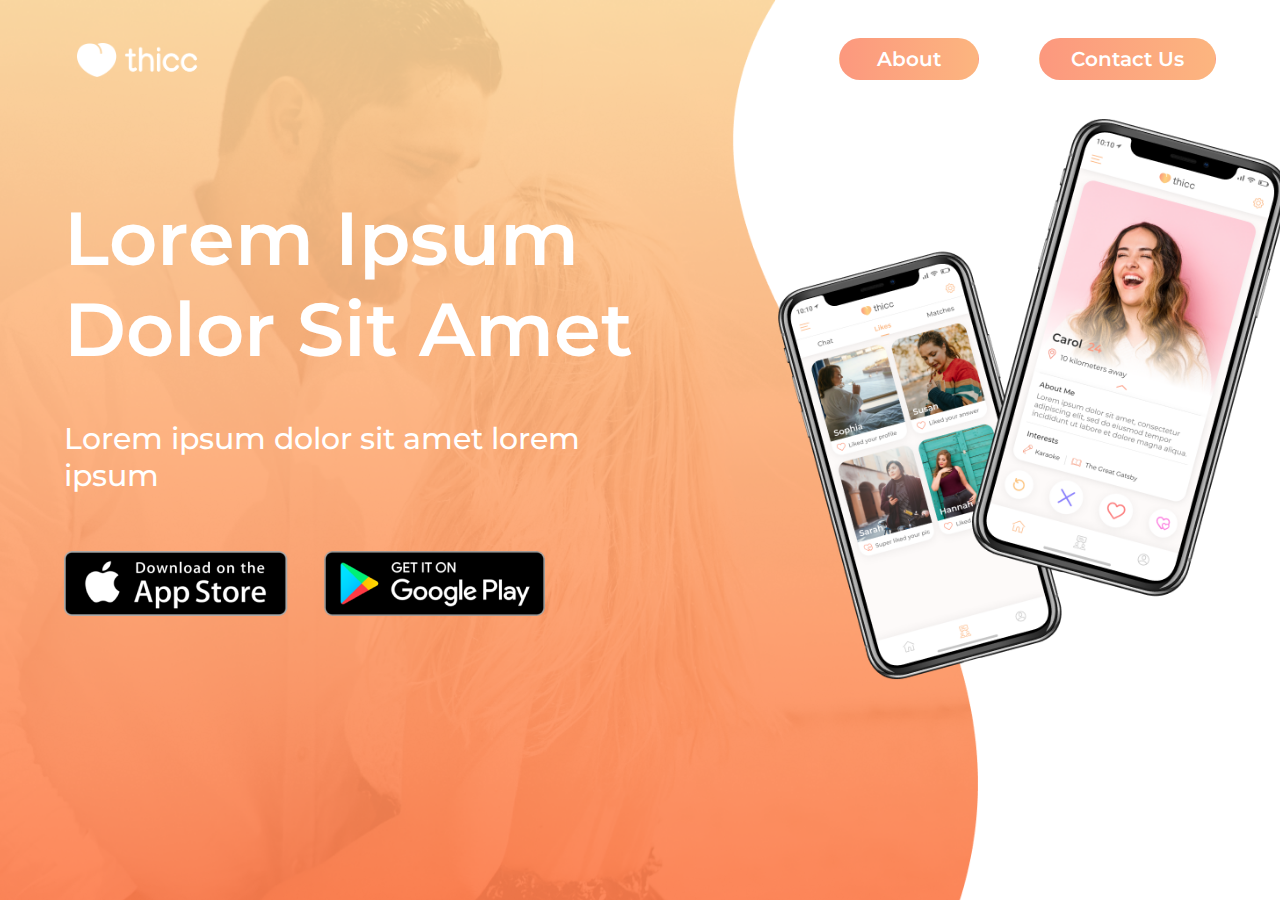
<file: index.html>
<!DOCTYPE html>
<html lang="en">
<head>
    <meta charset="UTF-8">
    <meta name="viewport" content="width=device-width, initial-scale=1.0">
    <title>Thicc</title>
    <link type="image/png" href="./styles/assets/favicon.png" rel="icon">
    <link href="https://fonts.googleapis.com/css?family=Montserrat:500,600&display=swap" rel="stylesheet"> 
    <link href="https://fonts.googleapis.com/css?family=Manjari:700&display=swap" rel="stylesheet"> 
    <link rel="stylesheet" href="styles/style.css">
</head>
<body>
    <header>
        <div class="wrapper">
            <nav class="topBar">
                <div class="logo">
                    <a href="./index.html">
                        <img src="./styles/assets/Logo Bold White.png" alt="Thicc Logo">
                    </a>
                </div>
                <ul>
                    <li class="button about"><a href="./about.html">About</a></li>
                    <li class="button contact"><a href="./contact.html">Contact Us</a></li>
                    
                </ul>
            </nav>
            <div class="text">
                <h1>Lorem ipsum dolor sit amet</h1>
                <h3>Lorem ipsum dolor sit amet lorem ipsum</h3>
            </div>
            <div class="downloadButtons">
                <a href="#">
                    <img src="./styles/assets/image 31.png" alt="App Store Download Link" class="appStore">
                </a>
                <a href="#">
                    <img src="./styles/assets/image 32.png" alt=" Google Play Store Link" class="playStore">
                </a>
            </div>
            <div class="iphones">
                <img src="./styles/assets/Iphone Mockups.png" alt="Thicc app interface" class="iphoneMockup">
                <!-- <img src="./styles/assets/Scan an item - IPhone-1.png" alt="Iphone with near 4 profiles" class="swipeScreen">
                <img src="./styles/assets/Scan an item - IPhone.png" alt="Iphone with profile" class="profile"> -->
                
            </div>
        </div>
        
    </header>

    
</body>
</html>
</file>
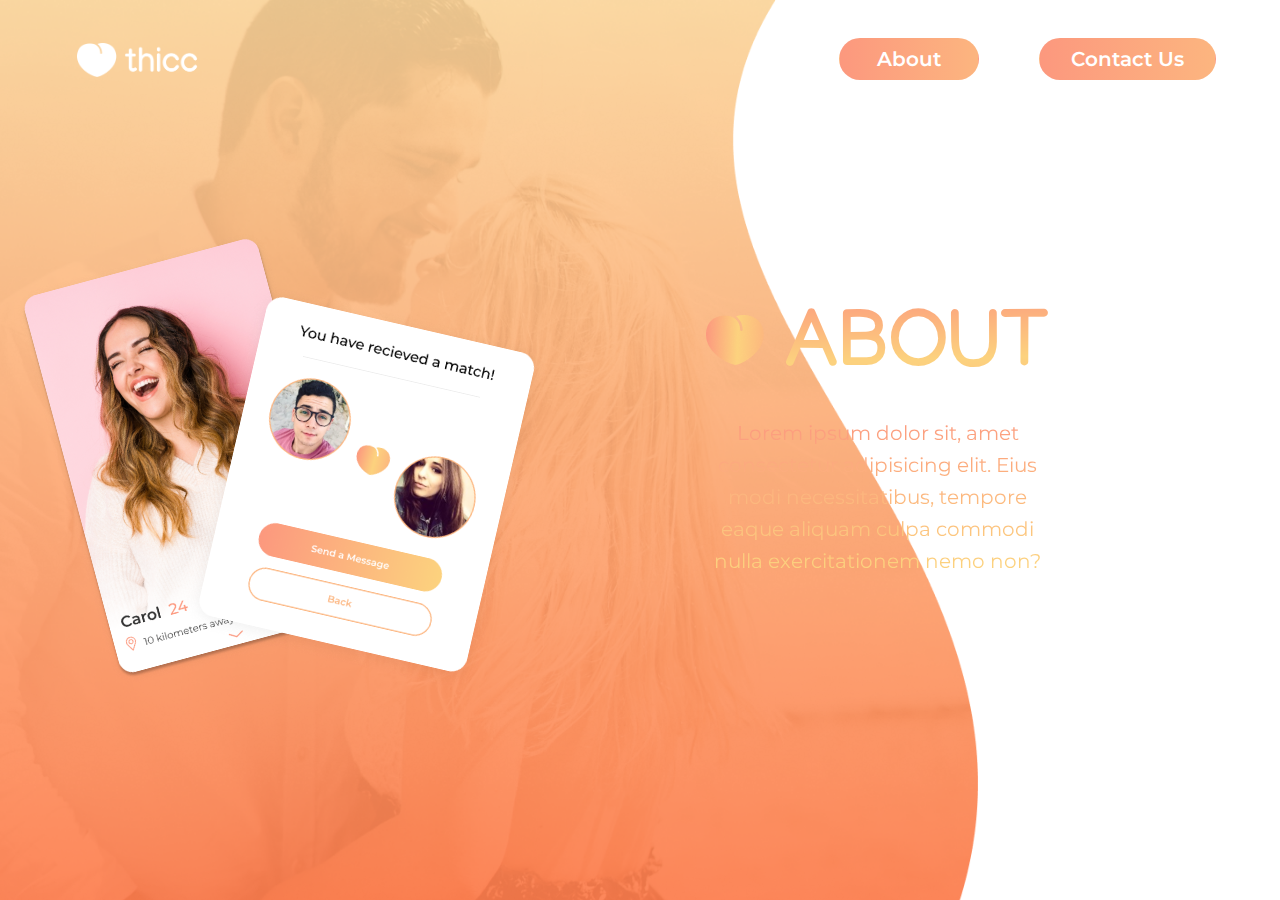
<file: about.html>
<!DOCTYPE html>
<html lang="en">
<head>
    <meta charset="UTF-8">
    <meta name="viewport" content="width=device-width, initial-scale=1.0">
    <title>Thicc</title>
    <link type="image/png" href="./styles/assets/favicon.png" rel="icon">
    <link href="https://fonts.googleapis.com/css?family=Montserrat:500,600&display=swap" rel="stylesheet"> 
    <link href="https://fonts.googleapis.com/css?family=Manjari:700&display=swap" rel="stylesheet"> 
    <link rel="stylesheet" href="styles/style.css">
</head>
<body>

    <main>
        <div class="sec1">   
            <div class="wrapper">
                <nav class="topBar">
                        <div class="logo">
                            <a href="./index.html">
                            <img src="./styles/assets/Logo Bold White.png" alt="Thicc Logo">
                            </a>
                        </div>
                        <ul>
                            <li class="button about"><a href="./about.html">About</a></li>
                            <li class="button contact"><a href="./contact.html">Contact Us</a></li>
                            
                        </ul>
                </nav>
                <section class="about" id="about">
                    <div class="gallery">
                        <img src="./styles/assets/carol.png" alt="female profile" class="femaleProfile">
                        <img src="./styles/assets/Match pop up.png" alt="profile display for thicc app" class="matchMade">
                    </div>
                    
                    <div class="bio">
                        <div class="tittle">
                            <img src="./styles/assets/Vector1.png" alt="logo">
                            <h2>ABOUT</h2>
                        </div>
                        <p>Lorem ipsum dolor sit, amet consectetur adipisicing elit. Eius modi necessitatibus, tempore eaque aliquam culpa commodi nulla exercitationem nemo non?</p>
                    </div>
                </section>
            </div>  
        </div>   

        
    </main>
</body>
</html>
</file>
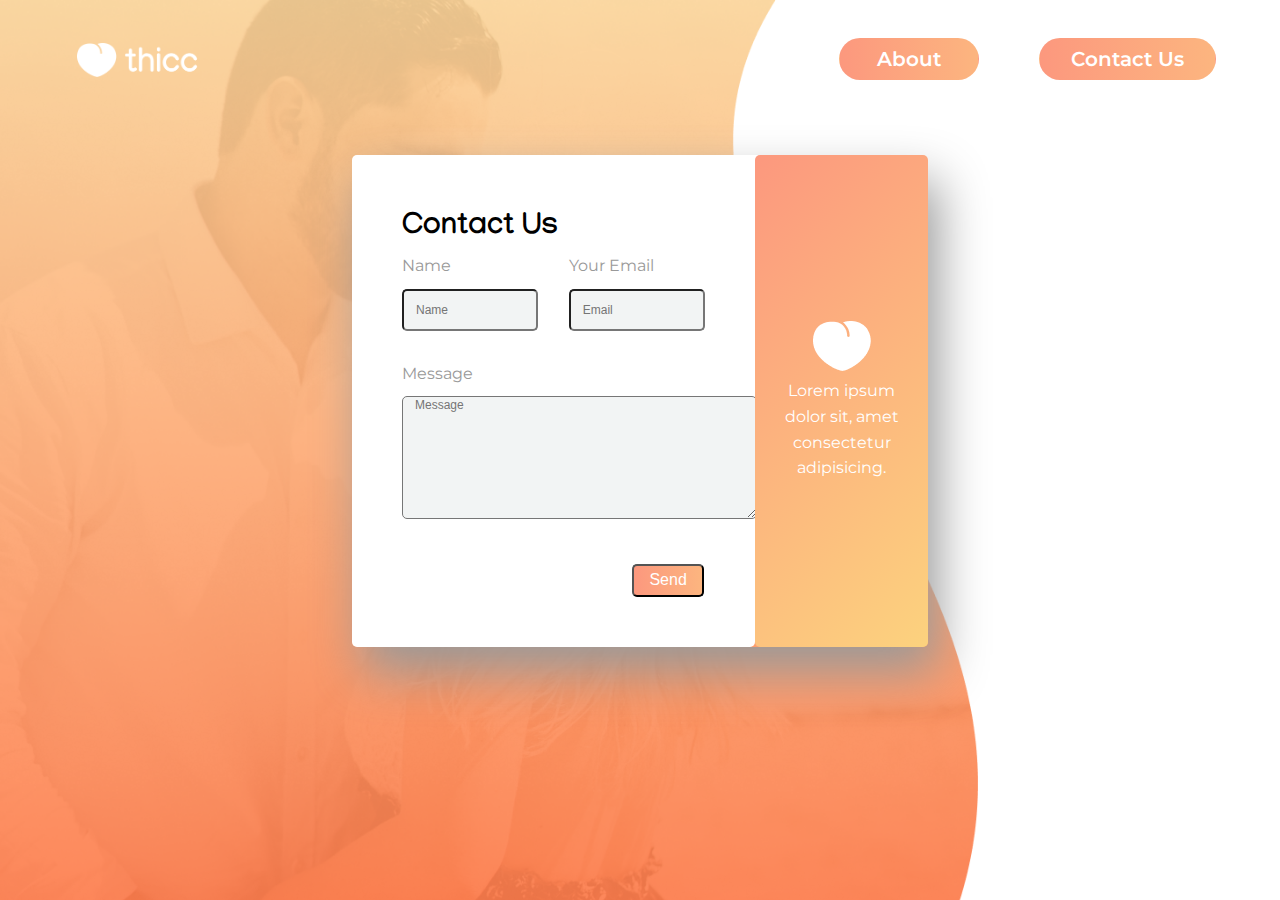
<file: contact.html>
<!DOCTYPE html>
<html lang="en">
<head>
    <meta charset="UTF-8">
    <meta name="viewport" content="width=device-width, initial-scale=1.0">
    <title>Thicc</title>
    <link type="image/png" href="./styles/assets/favicon.png" rel="icon">
    <link href="https://fonts.googleapis.com/css?family=Montserrat:500,600&display=swap" rel="stylesheet"> 
    <link href="https://fonts.googleapis.com/css?family=Manjari:700&display=swap" rel="stylesheet"> 
    <link rel="stylesheet" href="styles/style.css">
</head>
<body>

    <main>
        
        <div class="sec2">
            <div class="wrapper">

                <nav class="topBar">
                    <div class="logo">
                        <a href="./index.html">
                            <img src="./styles/assets/Logo Bold White.png" alt="Thicc Logo">
                        </a>
                    </div>
                    <ul>
                        <li class="button about"><a href="./about.html">About</a></li>
                        <li class="button contact"><a href="./contact.html">Contact Us</a></li>
                        
                    </ul>
                </nav>
                <section class="contact" id="contact">
                    
                    <div class="contactForm">
                        <h2 class="heading">contact us</h2>
                        <form action="https://formspree.io/xyynwyzb" method="POST" class="contact-us">
                    
                        
                            <div class="user-info">
                                <div class="user-inputs name">
                                    <label for="Name sr-only" >Name</label>
                                <input type="text" name="name" id="Name" placeholder="   Name">
                                </div>
                                
                                <div class="user-inputs email">
                                    <label for="email sr-only">Your Email</label>
                                    <input type="email" name="_replyto" id="email" placeholder="   Email">
                                </div>
                                
                            </div>
                        
                        <div class="user-inputs msg">
                            <label for="message sr-only">Message</label>
                            <textarea name="story" id="message" cols="50" rows="15"placeholder="   Message"
                            ></textarea>
                        </div>
                            
                            <button class="button" type="submit" value="Send">Send</button>
                        
                        </form>
                    </div>
                    <div class="contactInfo">
                        <div class="logoContact">
                            <img src="./styles/assets/Vector2.png" alt="Thicc Logo">
                        </div>
                        <p>Lorem ipsum dolor sit, amet consectetur adipisicing.</p>
                    </div>
                </section>
            </div>
        </div>
    </main>
</body>
</html>
</file>
<file: styles/style.css>
html {
  line-height: 1.15;
  -ms-text-size-adjust: 100%;
  -webkit-text-size-adjust: 100%;
}

body {
  margin: 0;
}

article, aside, footer, header, nav, section {
  display: block;
}

h1 {
  font-size: 2em;
  margin: .67em 0;
}

figcaption, figure, main {
  display: block;
}

figure {
  margin: 1em 40px;
}

hr {
  -webkit-box-sizing: content-box;
          box-sizing: content-box;
  height: 0;
  overflow: visible;
}

pre {
  font-family: monospace,monospace;
  font-size: 1em;
}

a {
  background-color: transparent;
  -webkit-text-decoration-skip: objects;
}

abbr[title] {
  border-bottom: none;
  text-decoration: underline;
  -webkit-text-decoration: underline dotted;
          text-decoration: underline dotted;
}

b, strong {
  font-weight: inherit;
}

b, strong {
  font-weight: bolder;
}

code, kbd, samp {
  font-family: monospace,monospace;
  font-size: 1em;
}

dfn {
  font-style: italic;
}

mark {
  background-color: #ff0;
  color: #000;
}

small {
  font-size: 80%;
}

sub, sup {
  font-size: 75%;
  line-height: 0;
  position: relative;
  vertical-align: baseline;
}

sub {
  bottom: -.25em;
}

sup {
  top: -.5em;
}

audio, video {
  display: inline-block;
}

audio:not([controls]) {
  display: none;
  height: 0;
}

img {
  border-style: none;
}

svg:not(:root) {
  overflow: hidden;
}

button, input, optgroup, select, textarea {
  font-family: sans-serif;
  font-size: 100%;
  line-height: 1.15;
  margin: 0;
}

button, input {
  overflow: visible;
}

button, select {
  text-transform: none;
}

button, html [type=button], [type=reset], [type=submit] {
  -webkit-appearance: button;
}

button::-moz-focus-inner, [type=button]::-moz-focus-inner, [type=reset]::-moz-focus-inner, [type=submit]::-moz-focus-inner {
  border-style: none;
  padding: 0;
}

button:-moz-focusring, [type=button]:-moz-focusring, [type=reset]:-moz-focusring, [type=submit]:-moz-focusring {
  outline: 1px dotted ButtonText;
}

fieldset {
  padding: .35em .75em .625em;
}

legend {
  -webkit-box-sizing: border-box;
          box-sizing: border-box;
  color: inherit;
  display: table;
  max-width: 100%;
  padding: 0;
  white-space: normal;
}

progress {
  display: inline-block;
  vertical-align: baseline;
}

textarea {
  overflow: auto;
}

[type=checkbox], [type=radio] {
  -webkit-box-sizing: border-box;
          box-sizing: border-box;
  padding: 0;
}

[type=number]::-webkit-inner-spin-button, [type=number]::-webkit-outer-spin-button {
  height: auto;
}

[type=search] {
  -webkit-appearance: textfield;
  outline-offset: -2px;
}

[type=search]::-webkit-search-cancel-button, [type=search]::-webkit-search-decoration {
  -webkit-appearance: none;
}

::-webkit-file-upload-button {
  -webkit-appearance: button;
  font: inherit;
}

details, menu {
  display: block;
}

summary {
  display: list-item;
}

canvas {
  display: inline-block;
}

template {
  display: none;
}

[hidden] {
  display: none;
}

.clearfix:after {
  visibility: hidden;
  display: block;
  font-size: 0;
  content: '';
  clear: both;
  height: 0;
}

html {
  -webkit-box-sizing: border-box;
  box-sizing: border-box;
}

*, *:before, *:after {
  -webkit-box-sizing: inherit;
          box-sizing: inherit;
}

.sr-only {
  position: absolute;
  width: 1px;
  height: 1px;
  margin: -1px;
  border: 0;
  padding: 0;
  white-space: nowrap;
  -webkit-clip-path: inset(100%);
          clip-path: inset(100%);
  clip: rect(0 0 0 0);
  overflow: hidden;
}

h1,
h2,
h3,
p,
ul,
li {
  margin: 0;
  padding: 0;
}

ul {
  list-style: none;
}

a {
  text-decoration: none;
  color: inherit;
  font-size: 20px;
  font-size: 2rem;
  -webkit-transition: 0.3s;
  transition: 0.3s;
}

img {
  max-width: 100%;
}

html {
  font-size: 62.5%;
}

body {
  font-size: 16px;
  font-size: 1.6rem;
}

body {
  font-family: 'Montserrat', sans-serif;
  line-height: 1.6;
}

.wrapper {
  max-width: 1300px;
  width: 90%;
  margin: 0 auto;
}

header {
  height: 100vh;
  background-image: url(../styles/assets/background.png);
  background-repeat: no-repeat;
  background-size: contain;
}

header img.iphoneMockup {
  position: absolute;
  height: 64%;
  left: 770px;
  top: 111px;
}

header div.text {
  width: 51%;
  height: 26%;
  padding-bottom: 57px;
  padding-top: 111px;
}

header div.text h1 {
  font-style: normal;
  font-weight: 600;
  font-size: 75px;
  line-height: 91px;
  display: -webkit-box;
  display: -ms-flexbox;
  display: flex;
  -webkit-box-align: center;
      -ms-flex-align: center;
          align-items: center;
  text-transform: capitalize;
  padding-bottom: 45px;
  color: #ffffff;
}

header div.text h3 {
  font-style: normal;
  font-weight: 500;
  font-size: 30px;
  line-height: 37px;
  display: -webkit-box;
  display: -ms-flexbox;
  display: flex;
  -webkit-box-align: center;
      -ms-flex-align: center;
          align-items: center;
  color: #FFFFFF;
}

header .downloadButtons .appStore {
  margin-right: 31px;
}

nav {
  display: -webkit-box;
  display: -ms-flexbox;
  display: flex;
  -webkit-box-pack: justify;
      -ms-flex-pack: justify;
          justify-content: space-between;
  padding-top: 35px;
}

nav .logo {
  width: 144px;
  height: 47px;
  -webkit-transition: all 0.5s ease-in-out;
  transition: all 0.5s ease-in-out;
  border: 3px solid transparent;
  border-radius: 100px;
  padding: 5px 0 0 10px;
}

nav .logo:hover {
  border: 1px solid #FC987E;
  background: -webkit-gradient(linear, left top, right top, from(#FC987E), to(#FCB57F));
  background: linear-gradient(90deg, #FC987E 0%, #FCB57F 100%);
}

nav ul {
  display: -webkit-box;
  display: -ms-flexbox;
  display: flex;
  -webkit-box-pack: justify;
      -ms-flex-pack: justify;
          justify-content: space-between;
  font-style: normal;
  font-weight: 600;
  font-size: 20px;
  line-height: 24px;
  -webkit-box-align: center;
      -ms-flex-align: center;
          align-items: center;
  color: #FCB57F;
}

nav ul .button {
  display: -webkit-box;
  display: -ms-flexbox;
  display: flex;
  -webkit-box-align: center;
      -ms-flex-align: center;
          align-items: center;
  -webkit-box-pack: center;
      -ms-flex-pack: center;
          justify-content: center;
  width: 177px;
  height: 42px;
  background: -webkit-gradient(linear, left top, right top, from(#FC987E), to(#FCB57F));
  background: linear-gradient(90deg, #FC987E 0%, #FCB57F 100%);
  border-radius: 100px;
  color: #ffffff;
  border: 1px solid transparent;
  -webkit-transition: all 0.5s ease-in;
  transition: all 0.5s ease-in;
}

nav ul .button.about {
  width: 140px;
  margin-right: 60px;
}

nav ul .button:hover {
  background: #ffffff;
  border: 2px solid #FC987E;
  color: #FC987E;
}

main div.sec1 {
  background-image: url(../styles/assets/background.png);
  background-repeat: no-repeat;
  background-size: contain;
  height: 100vh;
}

main div.sec1 section.about {
  display: -webkit-box;
  display: -ms-flexbox;
  display: flex;
  height: calc(100vh - 82px);
  -ms-flex-pack: distribute;
      justify-content: space-around;
  -webkit-box-align: center;
      -ms-flex-align: center;
          align-items: center;
}

main div.sec1 section.about .gallery {
  position: relative;
}

main div.sec1 section.about .gallery img.femaleProfile {
  -webkit-transform: rotate(-15deg);
          transform: rotate(-15deg);
  width: 70%;
  position: absolute;
  left: -15%;
  top: -15%;
}

main div.sec1 section.about .gallery img.matchMade {
  position: relative;
  width: 80%;
  left: 27%;
  top: 13%;
  -webkit-transform: rotate(13deg);
          transform: rotate(13deg);
}

main div.sec1 section.about .tittle {
  display: -webkit-box;
  display: -ms-flexbox;
  display: flex;
  -webkit-box-align: baseline;
      -ms-flex-align: baseline;
          align-items: baseline;
  -webkit-box-pack: center;
      -ms-flex-pack: center;
          justify-content: center;
}

main div.sec1 section.about .tittle img {
  height: 25%;
  margin-right: 20px;
}

main div.sec1 section.about .tittle h2 {
  font-family: 'Manjari', sans-serif;
  font-size: 80px;
  background: -webkit-linear-gradient(91.6deg, #FCB87E 1.68%, #FCD27E 45.13%, #FC987E 99.39%);
  -webkit-background-clip: text;
  -webkit-text-fill-color: transparent;
}

main div.sec1 section.about .bio {
  width: 50%;
}

main div.sec1 section.about .bio p {
  width: 58%;
  text-align: center;
  margin: 0 auto;
  background: -webkit-linear-gradient(91.6deg, #FCB87E 1.68%, #FCD27E 45.13%, #FC987E 99.39%);
  background-clip: border-box;
  -webkit-background-clip: text;
  -webkit-text-fill-color: transparent;
  padding-bottom: 20%;
  font-size: 20px;
}

main div.sec2 {
  background-image: url(../styles/assets/background.png);
  background-repeat: no-repeat;
  background-size: contain;
  height: 100vh;
}

main div.sec2 section.contact {
  display: -webkit-box;
  display: -ms-flexbox;
  display: flex;
  width: 50%;
  margin: 73px auto 0 auto;
  border-radius: 5px;
  -webkit-box-shadow: 10px 25px 50px #999999;
          box-shadow: 10px 25px 50px #999999;
}

main div.sec2 section.contact .heading {
  font-size: 30px;
  font-family: manjari, arial;
  text-transform: capitalize;
}

main div.sec2 .contactForm {
  background-color: white;
  width: 70%;
  display: -webkit-box;
  display: -ms-flexbox;
  display: flex;
  -webkit-box-orient: vertical;
  -webkit-box-direction: normal;
      -ms-flex-direction: column;
          flex-direction: column;
  padding: 50px;
  border-radius: 5px;
}

main div.sec2 .contactForm .user-inputs {
  display: -webkit-box;
  display: -ms-flexbox;
  display: flex;
  -webkit-box-orient: vertical;
  -webkit-box-direction: normal;
      -ms-flex-direction: column;
          flex-direction: column;
  width: 45%;
}

main div.sec2 .contactForm .user-inputs label {
  padding-bottom: 10px;
  font-size: 16px;
  color: #999999;
}

main div.sec2 .contactForm .user-inputs input {
  border-radius: 5px;
  font-size: 12px;
  height: 42px;
  background-color: #f2f4f4;
}

main div.sec2 .contactForm .user-inputs #message {
  height: 123px;
  width: 355px;
  margin-bottom: 45px;
  background-color: #f2f4f4;
  border-radius: 5px;
  font-size: 12px;
}

main div.sec2 .contactForm .user-info {
  display: -webkit-box;
  display: -ms-flexbox;
  display: flex;
  -webkit-box-pack: justify;
      -ms-flex-pack: justify;
          justify-content: space-between;
  padding-bottom: 30px;
}

main div.sec2 .contactForm .button {
  margin: 0 0 0 76%;
  background: -webkit-gradient(linear, left top, right top, from(#FC987E), to(#FCB57F));
  background: linear-gradient(90deg, #FC987E 0%, #FCB57F 100%);
  padding: 5px 15px;
  font-size: 16px;
  border-radius: 5px;
  color: #ffffff;
}

main div.sec2 .contactInfo {
  width: 30%;
  display: -webkit-box;
  display: -ms-flexbox;
  display: flex;
  -webkit-box-orient: vertical;
  -webkit-box-direction: normal;
      -ms-flex-direction: column;
          flex-direction: column;
  -webkit-box-pack: center;
      -ms-flex-pack: center;
          justify-content: center;
  -webkit-box-align: center;
      -ms-flex-align: center;
          align-items: center;
  background: linear-gradient(135deg, #FC987E 0%, #FCD27E 100%);
  color: #ffffff;
  padding: 25px;
  border-radius: 5px;
}

main div.sec2 .contactInfo p {
  text-align: center;
}
</file>
